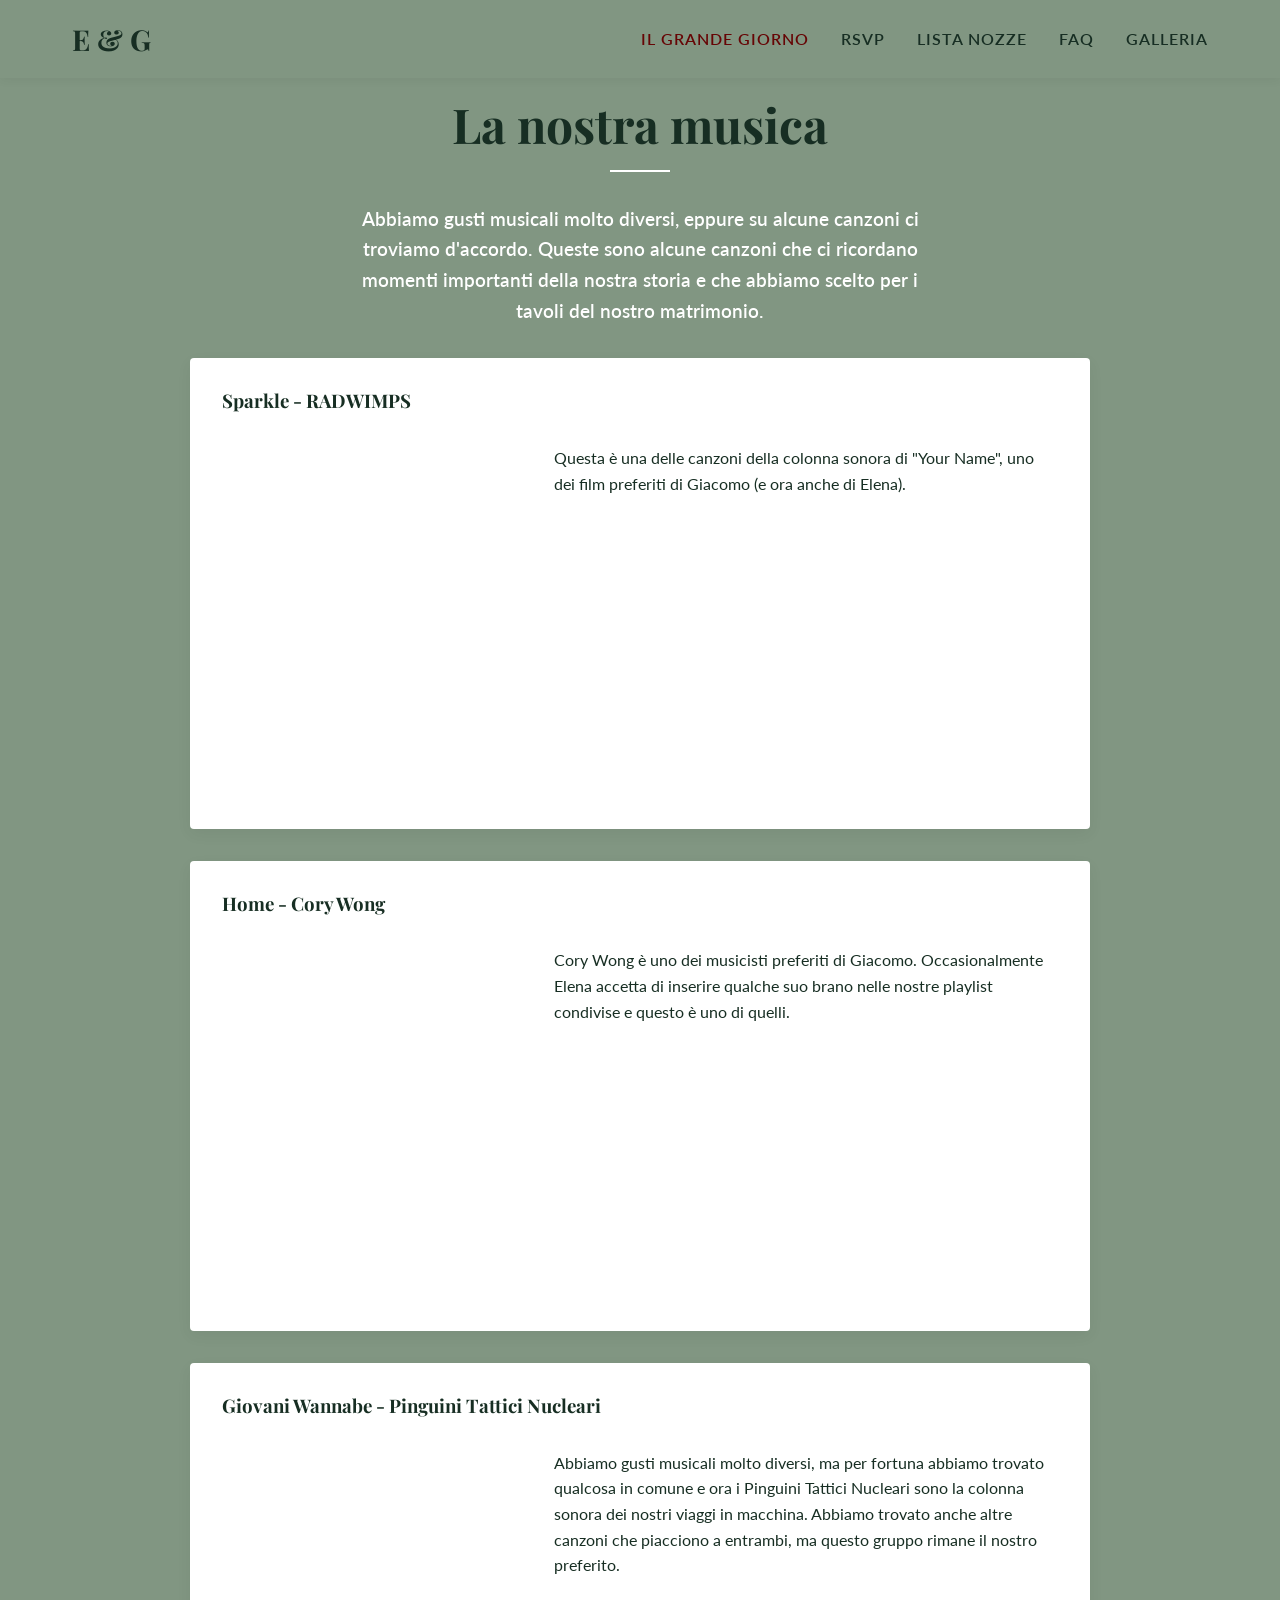
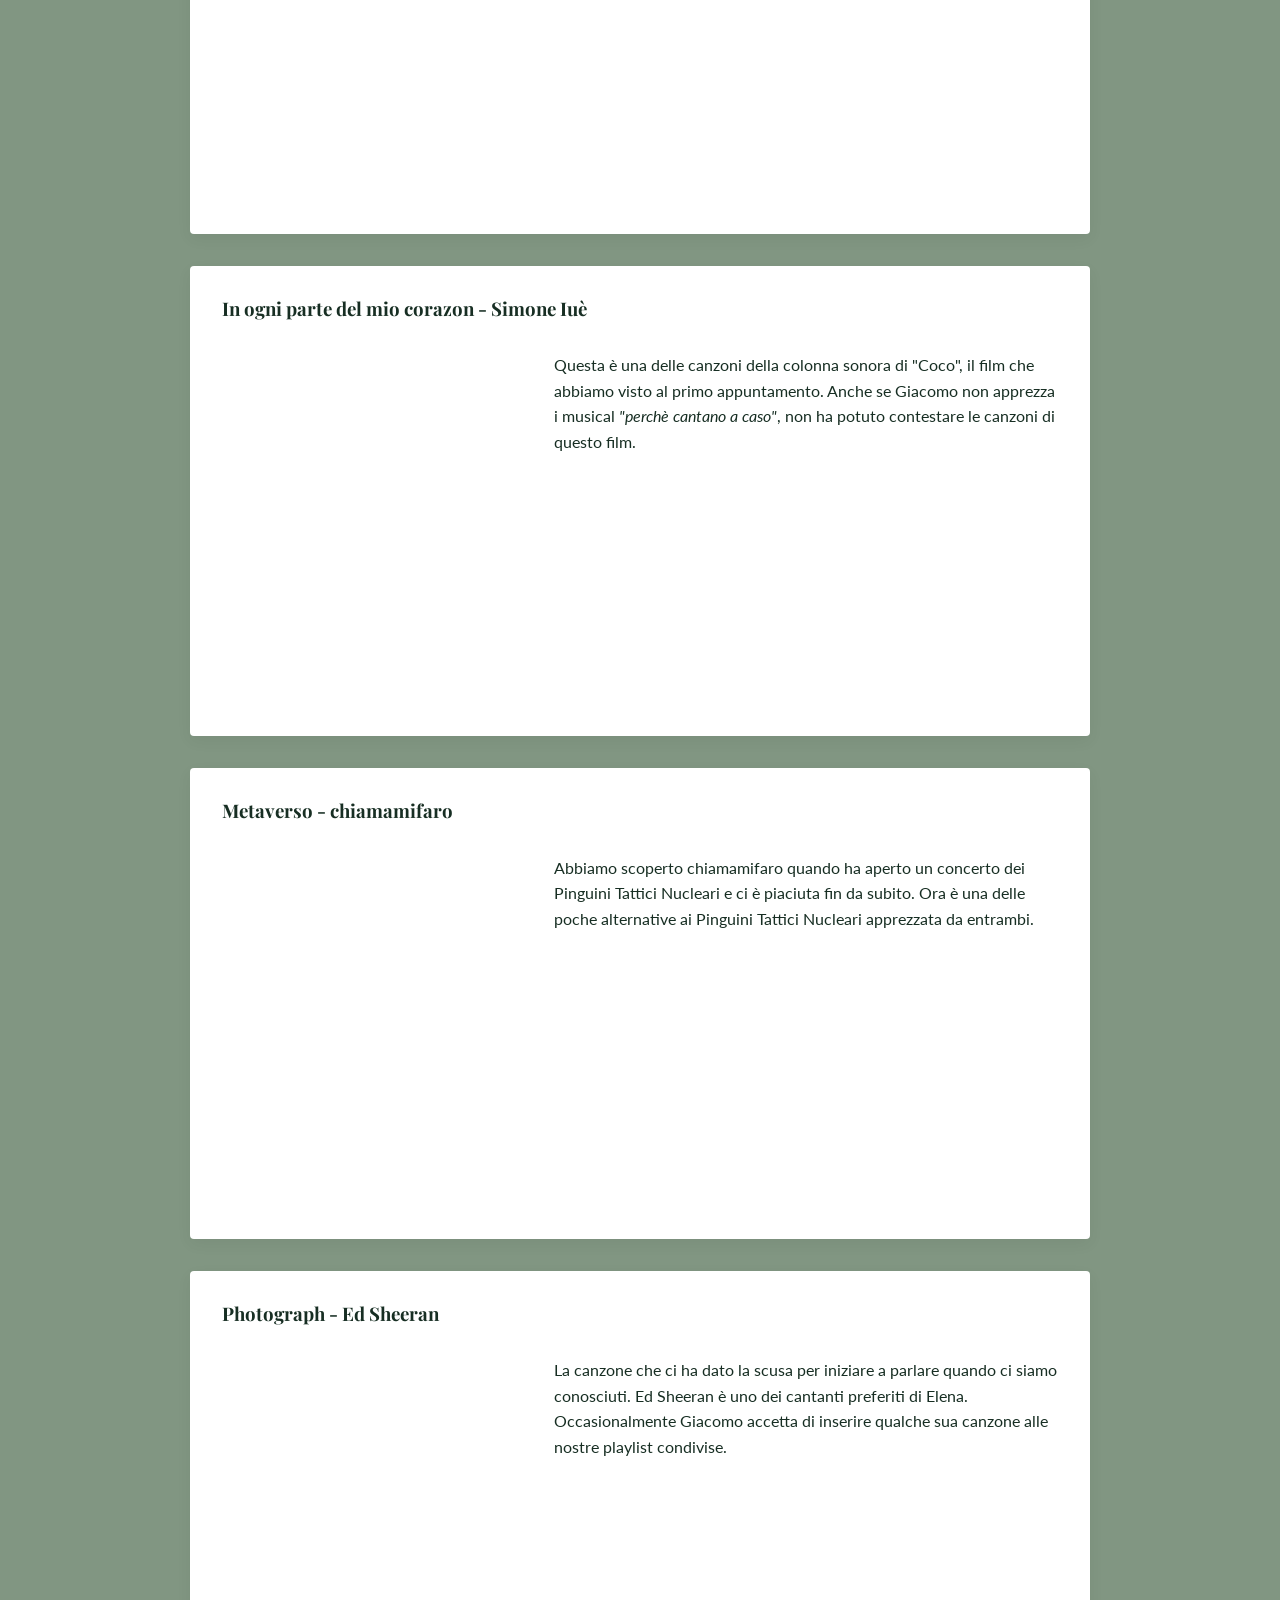
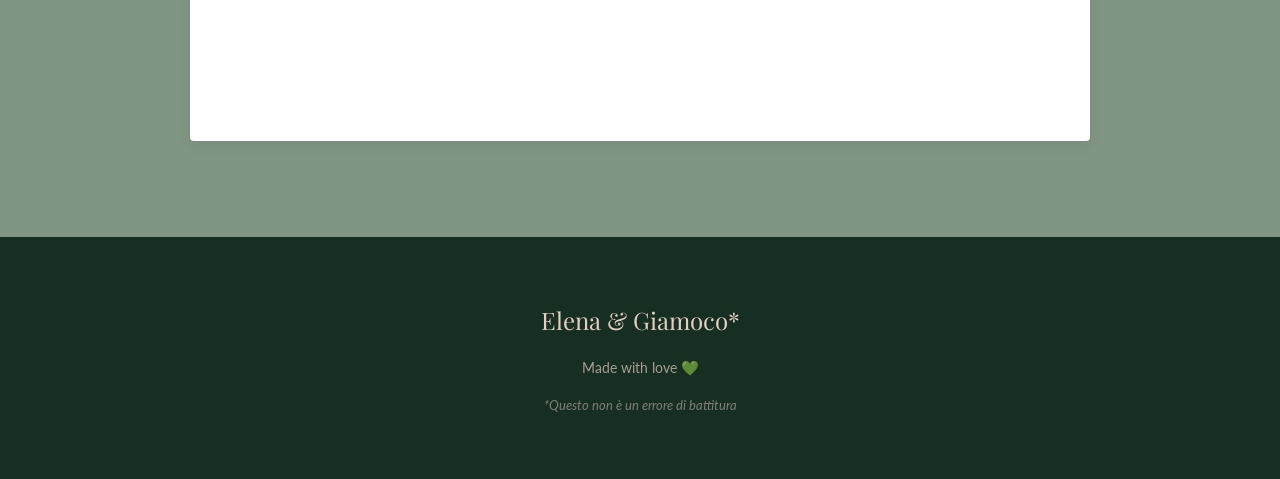
<file: music/index.html>
<!doctype html>
<html lang="it">
    <head>
        <meta name="robots" content="noindex, nofollow" />
        <meta charset="UTF-8" />
        <meta name="viewport" content="width=device-width, initial-scale=1.0" />
        <meta
            name="theme-color"
            content="#819682"
            media="(prefers-color-scheme: light)"
        />
        <meta
            name="theme-color"
            content="#819682"
            media="(prefers-color-scheme: dark)"
        />
        <title>Musica | Elena & Giacomo</title>
        <meta
            name="description"
            content="Le canzoni che abbiamo scelto per i tavoli del matrimonio di Elena e Giacomo."
        />

        <!-- Fonts -->
        <link rel="preconnect" href="https://fonts.googleapis.com" />
        <link rel="preconnect" href="https://fonts.gstatic.com" crossorigin />
        <link
            href="https://fonts.googleapis.com/css2?family=Playfair+Display:ital,wght@0,400;0,600;0,700;1,400&family=Lato:wght@300;400;700&display=swap"
            rel="stylesheet"
        />
        <link
            href="https://fonts.googleapis.com/icon?family=Material+Icons"
            rel="stylesheet"
        />

        <link rel="stylesheet" href="/style.css" />
        <link rel="icon" type="image/x-icon" href="/assets/favicon.ico" />
        <link
            rel="icon"
            type="image/png"
            sizes="32x32"
            href="/assets/favicon-32x32.png"
        />
        <link
            rel="icon"
            type="image/png"
            sizes="16x16"
            href="/assets/favicon-16x16.png"
        />
        <link
            rel="apple-touch-icon"
            sizes="180x180"
            href="/assets/apple-touch-icon.png"
        />
        <link rel="manifest" href="/site.webmanifest" />
        <meta name="mobile-web-app-capable" content="yes" />
        <meta name="apple-mobile-web-app-status-bar-style" content="default" />
        <meta name="apple-mobile-web-app-title" content="Elena & Giacomo" />
    </head>

    <body>
        <!-- Navigation -->
        <nav class="navbar">
            <div class="container nav-container">
                <a href="/" class="logo">E & G</a>
                <button class="mobile-menu-btn" aria-label="Toggle menu">
                    <span></span>
                    <span></span>
                    <span></span>
                </button>
                <ul class="nav-links">
                    <li>
                        <a href="/#timeline" style="color: #660505"
                            >Il grande giorno</a
                        >
                    </li>
                    <li><a href="/#rsvp">RSVP</a></li>
                    <li><a href="/#registry">Lista Nozze</a></li>
                    <li><a href="/#faq">FAQ</a></li>
                    <li><a href="/#gallery">Galleria</a></li>
                </ul>
            </div>
        </nav>

        <!-- Music Section -->
        <section class="section music-section">
            <div class="container">
                <!-- TODO: decidere il titolo definitivo della pagina -->
                <h2 class="section-title" style="margin-bottom: 5rem;">La nostra musica</h2>
                <p class="section-subtitle" style="margin-bottom: 2rem;">
                    Abbiamo gusti musicali molto diversi, eppure su alcune canzoni ci troviamo d'accordo. Queste sono 
                    alcune canzoni che ci ricordano momenti importanti della nostra storia e che abbiamo 
                    scelto per i tavoli del nostro matrimonio.
                </p>

                <div class="music-grid">
                    <!--
                        Per aggiungere una canzone, duplica un blocco <article class="song-card"> qui sotto e compila:
                        1. .song-table  -> nome del tavolo + titolo/artista della canzone
                        2. iframe src    -> apri il brano su Spotify > Condividi > "Copia link" e usa l'ID del brano:
                                             https://open.spotify.com/embed/track/<TRACK_ID>?utm_source=generator
                        3. .song-desc    -> il motivo per cui avete scelto questa canzone (ora è testo segnaposto)
                    -->

                    <!-- TODO placeholder: sostituire brano e descrizione -->
                    <article class="song-card">
                        <h3 class="song-table">
                            Sparkle - RADWIMPS
                        </h3>
                        <div class="song-embed">
                            <iframe
                                src="https://open.spotify.com/embed/track/3A4FRzgve9BjfKbvVXRIFO?utm_source=generator&si=b3f2a822b4794165"
                                width="100%"
                                height="352"
                                loading="lazy"
                                frameborder="0"
                                allow="autoplay; clipboard-write; encrypted-media; fullscreen; picture-in-picture"
                                referrerpolicy="no-referrer-when-downgrade"
                                title="Player Spotify - Sparkle - RADWIMPS"
                            ></iframe>
                        </div>
                        <p class="song-desc">
                            Questa è una delle canzoni della colonna sonora di "Your Name", uno dei film preferiti di Giacomo (e ora anche di Elena).
                        </p>
                    </article>

                    <!-- TODO placeholder: sostituire brano e descrizione -->
                    <article class="song-card">
                        <h3 class="song-table">
                            Home - Cory Wong
                        </h3>
                        <div class="song-embed">
                            <iframe
                                src="https://open.spotify.com/embed/track/0Ue3PIkONVwgY0xd5PvXn1?utm_source=generator&si=8323874efb064ce8"
                                width="100%"
                                height="352"
                                loading="lazy"
                                frameborder="0"
                                allow="autoplay; clipboard-write; encrypted-media; fullscreen; picture-in-picture"
                                referrerpolicy="no-referrer-when-downgrade"
                                title="Player Spotify - Home - Cory Wong"
                            ></iframe>
                        </div>
                        <p class="song-desc">
                            Cory Wong è uno dei musicisti preferiti di Giacomo. Occasionalmente Elena accetta di inserire qualche suo brano nelle nostre playlist condivise e questo è uno di quelli.
                        </p>
                    </article>

                    <!-- TODO placeholder: sostituire brano e descrizione -->
                    <article class="song-card">
                        <h3 class="song-table">
                            Giovani Wannabe - Pinguini Tattici Nucleari
                        </h3>
                        <div class="song-embed">
                            <iframe
                                src="https://open.spotify.com/embed/track/4ICCU06b8FkQIrMv0XTzlv?utm_source=generator&si=160aa92cf4374381"
                                width="100%"
                                height="352"
                                loading="lazy"
                                frameborder="0"
                                allow="autoplay; clipboard-write; encrypted-media; fullscreen; picture-in-picture"
                                referrerpolicy="no-referrer-when-downgrade"
                                title="Player Spotify - Giovani Wannabe - Pinguini Tattici Nucleari"
                            ></iframe>
                        </div>
                        <p class="song-desc">
                            Abbiamo gusti musicali molto diversi, ma per fortuna abbiamo trovato qualcosa in comune e ora i Pinguini Tattici Nucleari sono la colonna sonora dei nostri viaggi in macchina.
                            Abbiamo trovato anche altre canzoni che piacciono a entrambi, ma questo gruppo rimane il nostro preferito.
                        </p>
                    </article>

                    <!-- TODO placeholder: sostituire brano e descrizione -->
                    <article class="song-card">
                        <h3 class="song-table">
                            In ogni parte del mio corazon - Simone Iuè
                        </h3>
                        <div class="song-embed">
                            <iframe
                                src="https://open.spotify.com/embed/track/0B7BrPZ1cqVQPOSNziiKdp?utm_source=generator&si=f60a08f63ec84d00"
                                width="100%"
                                height="352"
                                loading="lazy"
                                frameborder="0"
                                allow="autoplay; clipboard-write; encrypted-media; fullscreen; picture-in-picture"
                                referrerpolicy="no-referrer-when-downgrade"
                                title="Player Spotify - In ogni parte del mio corazon - Simone Iuè"
                            ></iframe>
                        </div>
                        <p class="song-desc">
                            Questa è una delle canzoni della colonna sonora di "Coco", il film che abbiamo visto al primo appuntamento. 
                            Anche se Giacomo non apprezza i musical <i>"perchè cantano a caso"</i>, non ha potuto contestare le canzoni di questo film.
                        </p>
                    </article>

                    <!-- TODO placeholder: sostituire brano e descrizione -->
                    <article class="song-card">
                        <h3 class="song-table">
                            Metaverso - chiamamifaro
                        </h3>
                        <div class="song-embed">
                            <iframe
                                src="https://open.spotify.com/embed/track/4dCMB4V9Zyncd8oFAzWRSZ?utm_source=generator&si=2e39e64f71054fb1"
                                width="100%"
                                height="352"
                                loading="lazy"
                                frameborder="0"
                                allow="autoplay; clipboard-write; encrypted-media; fullscreen; picture-in-picture"
                                referrerpolicy="no-referrer-when-downgrade"
                                title="Player Spotify - Metaverso - chiamamifaro"
                            ></iframe>
                        </div>
                        <p class="song-desc">
                            Abbiamo scoperto chiamamifaro quando ha aperto un concerto dei Pinguini Tattici Nucleari e ci è piaciuta fin da subito. 
                            Ora è una delle poche alternative ai Pinguini Tattici Nucleari apprezzata da entrambi.
                        </p>
                    </article>

                    <!-- TODO placeholder: sostituire brano e descrizione -->
                    <article class="song-card">
                        <h3 class="song-table">
                            Photograph - Ed Sheeran
                        </h3>
                        <div class="song-embed">
                            <iframe
                                src="https://open.spotify.com/embed/track/1HNkqx9Ahdgi1Ixy2xkKkL?utm_source=generator&si=dfe3af4995f44654"
                                width="100%"
                                height="352"
                                loading="lazy"
                                frameborder="0"
                                allow="autoplay; clipboard-write; encrypted-media; fullscreen; picture-in-picture"
                                referrerpolicy="no-referrer-when-downgrade"
                                title="Player Spotify - Photograph - Ed Sheeran"
                            ></iframe>
                        </div>
                        <p class="song-desc">
                            La canzone che ci ha dato la scusa per iniziare a parlare quando ci siamo conosciuti. Ed Sheeran è uno dei cantanti preferiti di Elena.
                            Occasionalmente Giacomo accetta di inserire qualche sua canzone alle nostre playlist condivise.
                        </p>
                    </article>
                </div>
            </div>
        </section>

        <!-- Footer -->
        <footer class="footer">
            <div class="container">
                <p class="footer-text">Elena & Giamoco*</p>
                <p class="footer-credit">Made with love 💚</p>
                <p class="footer-asterisk">*Questo non è un errore di battitura</p>
            </div>
        </footer>

        <!-- Minimal navbar interactivity (mobile menu toggle) -->
        <script>
            const mobileMenuBtn = document.querySelector(".mobile-menu-btn");
            const navLinks = document.querySelector(".nav-links");

            mobileMenuBtn.addEventListener("click", () => {
                navLinks.classList.toggle("active");
                mobileMenuBtn.classList.toggle("active");
            });

            // Close mobile menu when a link is clicked
            document.querySelectorAll(".nav-links a").forEach((link) => {
                link.addEventListener("click", () => {
                    navLinks.classList.remove("active");
                    mobileMenuBtn.classList.remove("active");
                });
            });

            // Close mobile menu when clicking outside the navbar
            document.addEventListener("click", (e) => {
                if (!e.isTrusted) return;

                const isClickInsideNavbar = e.target.closest(".navbar");
                if (
                    !isClickInsideNavbar &&
                    navLinks.classList.contains("active")
                ) {
                    navLinks.classList.remove("active");
                    mobileMenuBtn.classList.remove("active");
                }
            });
        </script>
    </body>
</html>
</file>
<file: style.css>
:root {
    /* Color Palette */
    --color-primary: #172e23;
    --color-primary-rgb: 23, 46, 35;
    --color-secondary: #e4cdc3;
    --color-bg: #819682;
    --color-bg-rgb: 129, 150, 130;
    --color-white: #ffffff;
    --color-text: #172e23;
    --color-surface: #f9f9f9;
    --color-success: #4caf50;
    --color-error: #d32f2f;

    /* Typography */
    --font-heading: "Playfair Display", serif;
    --font-body: "Lato", sans-serif;

    /* Spacing */
    --spacing-sm: 1rem;
    --spacing-md: 2rem;
    --spacing-lg: 4rem;
    --spacing-xl: 6rem;
}

* {
    margin: 0;
    padding: 0;
    box-sizing: border-box;
}

html {
    scroll-behavior: smooth;
}

body {
    font-family: var(--font-body);
    background-color: var(--color-bg);
    color: var(--color-text);
    line-height: 1.6;
}

h1,
h2,
h3,
h4,
h5,
h6 {
    font-family: var(--font-heading);
    font-weight: 700;
    line-height: 1.2;
}

a {
    text-decoration: none;
    color: inherit;
    transition: opacity 0.3s ease;
}

.link-underline {
    text-decoration: underline;
}

a:hover {
    opacity: 0.8;
}

ul {
    list-style: none;
}

img {
    max-width: 100%;
    display: block;
}

.container {
    max-width: 1200px;
    margin: 0 auto;
    padding: 0 var(--spacing-md);
}

.section {
    padding: var(--spacing-xl) 0;
}

.welcome-section {
    padding-bottom: 0;
}

.timeline-section {
    padding-top: var(--spacing-lg);
    padding-bottom: var(--spacing-lg);
    scroll-margin-top: 4.5rem;
}

.section-title {
    font-size: 3rem;
    text-align: center;
    margin-bottom: var(--spacing-lg);
    color: var(--color-primary);
    position: relative;
}

.section-title::after {
    content: "";
    display: block;
    width: 60px;
    height: 2px;
    background-color: var(--color-white);
    margin: var(--spacing-sm) auto 0;
}

.section-subtitle {
    text-align: center;
    font-size: 1.2rem;
    max-width: 600px;
    margin: -3rem auto 0;
    /* Pull up closer to title */
    color: var(--color-white);
    font-weight: 600;
}

/* Buttons */
.btn {
    display: inline-block;
    padding: 1rem 2.5rem;
    border: none;
    cursor: pointer;
    font-family: var(--font-heading);
    font-size: 1.1rem;
    letter-spacing: 1px;
    transition:
        background-color 0.3s ease,
        color 0.3s ease;
    text-transform: uppercase;
}

.btn-primary {
    background-color: var(--color-primary);
    color: var(--color-secondary);
}

.btn-primary:hover {
    background-color: var(--color-white);
    color: var(--color-primary);
}

.btn-secondary {
    background-color: var(--color-white);
    color: var(--color-primary);
}

.btn-secondary:hover {
    background-color: var(--color-primary);
    color: var(--color-white);
}

/* Navbar */
.navbar {
    position: fixed;
    top: 0;
    left: 0;
    width: 100%;
    background-color: rgba(var(--color-bg-rgb), 0.95);
    /* Light Green with opacity */
    padding: 1rem 0;
    z-index: 1000;
    box-shadow: 0 2px 10px rgba(0, 0, 0, 0.05);
    backdrop-filter: blur(5px);
}

.nav-container {
    display: flex;
    justify-content: space-between;
    align-items: center;
}

.logo {
    font-family: var(--font-heading);
    font-size: 1.8rem;
    font-weight: 700;
    color: var(--color-primary);
}

.nav-links {
    display: flex;
    gap: var(--spacing-md);
}

.nav-links a {
    font-size: 1rem;
    text-transform: uppercase;
    letter-spacing: 1px;
    color: var(--color-primary);
    font-weight: 600;
}

.mobile-menu-btn {
    display: none;
    background: none;
    border: none;
    cursor: pointer;
    flex-direction: column;
    gap: 5px;
}

.mobile-menu-btn span {
    display: block;
    width: 25px;
    height: 2px;
    background-color: var(--color-primary);
    transition:
        transform 0.3s ease-in-out,
        opacity 0.3s ease-in-out;
    transform-origin: center;
}

.mobile-menu-btn.active span:nth-child(1) {
    transform: translateY(7px) rotate(45deg);
}

.mobile-menu-btn.active span:nth-child(2) {
    opacity: 0;
}

.mobile-menu-btn.active span:nth-child(3) {
    transform: translateY(-7px) rotate(-45deg);
}

/* Hero Section */
.hero {
    height: 100vh;
    background-image: url("assets/hero.jpeg");
    background-size: cover;
    background-position: center calc(50% + 30px);
    background-repeat: no-repeat;
    background-color: var(--color-primary);
    position: relative;
    display: flex;
    align-items: center;
    justify-content: center;
    text-align: center;
    color: var(--color-white);
}

.hero-overlay {
    position: absolute;
    top: 0;
    left: 0;
    width: 100%;
    height: 100%;
    background: rgba(var(--color-primary-rgb), 0.5);
    /* Dark Green overlay - increased opacity for more cloudiness */
    backdrop-filter: blur(3px);
    /* Add blur for cloud effect */
}

.hero-content {
    position: relative;
    z-index: 1;
    padding: 0 var(--spacing-md);
}

.eyebrow {
    font-size: 1.2rem;
    text-transform: uppercase;
    letter-spacing: 3px;
    margin-bottom: var(--spacing-sm);
    color: var(--color-secondary);
}

.hero h1 {
    font-size: 5rem;
    margin-bottom: var(--spacing-sm);
    color: var(--color-secondary);
}

.hero .date {
    font-size: 1.5rem;
    margin-bottom: var(--spacing-md);
    font-family: var(--font-heading);
    font-style: italic;
    color: var(--color-white);
}

/* Timeline */
.timeline-section {
    background-color: var(--color-bg);
}

.timeline {
    max-width: 800px;
    margin: 0 auto;
    position: relative;
}

.timeline::before {
    content: "";
    position: absolute;
    left: 50%;
    transform: translateX(-50%);
    width: 2px;
    height: 100%;
    background-color: var(--color-white);
}

.timeline-item {
    display: flex;
    justify-content: space-between;
    align-items: center;
    margin-bottom: var(--spacing-lg);
    position: relative;
}

.timeline-item:nth-child(odd) {
    flex-direction: row-reverse;
}

.timeline-item .time {
    width: 45%;
    text-align: right;
    font-family: var(--font-heading);
    font-size: 1.5rem;
    color: var(--color-primary);
    font-weight: 700;
}

.timeline-item:nth-child(odd) .time {
    text-align: left;
}

.timeline-item .content {
    width: 45%;
    background-color: var(--color-white);
    padding: var(--spacing-md);
    border-radius: 4px;
    box-shadow: 0 5px 15px rgba(0, 0, 0, 0.05);
}

.timeline-item .content h3 {
    margin-bottom: 1rem;
}

.timeline-item::after {
    content: "";
    position: absolute;
    left: 50%;
    top: 50%;
    transform: translate(-50%, -50%);
    width: 16px;
    height: 16px;
    background-color: var(--color-primary);
    border-radius: 50%;
    border: 3px solid var(--color-white);
    z-index: 2;
}

/* RSVP */
.rsvp-section {
    background-color: var(--color-bg);
    padding: var(--spacing-lg) 0;
    scroll-margin-top: 4.5rem;
}

.rsvp-form {
    max-width: 600px;
    margin: 0 auto;
    background-color: var(--color-white);
    padding: var(--spacing-lg);
    border-radius: 8px;
    box-shadow: 0 10px 30px rgba(0, 0, 0, 0.1);
}

.form-group {
    margin-bottom: var(--spacing-md);
}

.form-group label {
    display: block;
    margin-bottom: 0.5rem;
    font-weight: 700;
    color: var(--color-primary);
}

.form-group input[type="text"],
.form-group select,
.form-group textarea {
    width: 100%;
    padding: 0.8rem;
    border: 1px solid var(--color-bg);
    border-radius: 4px;
    font-family: var(--font-body);
    font-size: 1rem;
    background-color: var(--color-surface);
}

.form-group input:focus,
.form-group select:focus,
.form-group textarea:focus {
    outline: none;
    border-color: var(--color-primary);
    background-color: var(--color-white);
}

.checkbox-group {
    display: flex;
    align-items: center;
    gap: 10px;
}

.checkbox-group label {
    margin-bottom: 0;
    font-weight: 400;
}

/* Registry */
.registry-section {
    background-color: var(--color-primary);
    color: var(--color-secondary);
    text-align: center;
    padding: var(--spacing-lg) 0;
    scroll-margin-top: 4.5rem;
}

.registry-section .section-title {
    color: var(--color-secondary);
}

.registry-section .section-title::after {
    background-color: var(--color-secondary);
}

.registry-section .section-subtitle {
    margin-bottom: 2rem;
}

.btn-registry {
    background-color: var(--color-secondary);
    color: var(--color-primary);
}

.btn-registry:hover {
    background-color: var(--color-white);
    color: var(--color-primary);
}

.credentials-container {
    max-width: 400px;
    margin: 0 auto 2rem;
    display: flex;
    flex-direction: column;
    gap: 1.5rem;
}

.credential-item {
    display: flex;
    flex-direction: column;
    align-items: center;
    gap: 0.5rem;
}

.credential-item .label {
    font-size: 0.9rem;
    text-transform: uppercase;
    letter-spacing: 1px;
    opacity: 0.8;
}

.copy-wrapper {
    display: flex;
    align-items: center;
    background-color: rgba(255, 255, 255, 0.1);
    border: 1px solid rgba(255, 255, 255, 0.2);
    border-radius: 8px;
    padding: 0.5rem 1rem;
    width: 100%;
    justify-content: space-between;
    transition: background-color 0.3s ease;
}

.copy-wrapper:hover {
    background-color: rgba(255, 255, 255, 0.15);
}

.credential-item .value {
    font-family: monospace;
    font-size: 1.3rem;
    letter-spacing: 1px;
    color: var(--color-white);
}

.copy-btn {
    background: none;
    border: none;
    color: var(--color-secondary);
    cursor: pointer;
    display: flex;
    align-items: center;
    padding: 5px;
    border-radius: 4px;
    transition:
        background-color 0.2s ease,
        color 0.2s ease;
}

.copy-btn:hover {
    background-color: rgba(255, 255, 255, 0.1);
    color: var(--color-white);
}

.copy-btn.copied {
    color: var(--color-success);
}

@media (max-width: 768px) {
    .credentials-container {
        max-width: 100%;
        padding: 0 1rem;
    }

    .credential-item .value {
        font-size: 1.1rem;
    }
}

/* FAQ */
.faq-section {
    background-color: var(--color-bg);
    padding: var(--spacing-lg) 0;
    scroll-margin-top: 4.5rem;
}

.accordion {
    max-width: 800px;
    margin: 0 auto;
}

.accordion-item {
    border-bottom: 1px solid var(--color-white);
}

.accordion-header {
    width: 100%;
    padding: 1.5rem 0;
    background: none;
    border: none;
    text-align: left;
    font-family: var(--font-heading);
    font-size: 1.2rem;
    color: var(--color-primary);
    cursor: pointer;
    display: flex;
    justify-content: space-between;
    align-items: center;
}

.accordion-header::after {
    content: "+";
    font-size: 1.5rem;
    color: var(--color-primary);
}

.accordion-header.active::after {
    content: "-";
}

.accordion-content {
    max-height: 0;
    overflow: hidden;
    transition: max-height 0.3s ease;
}

.accordion-content p {
    padding-bottom: 1.5rem;
    color: var(--color-text);
}

.map-container {
    position: relative;
    width: 100%;
    max-width: 640px;
    padding-bottom: 75%;
    margin-bottom: 1.5rem;
}

.map-container iframe {
    position: absolute;
    top: 0;
    left: 0;
    width: 100%;
    height: 100%;
    border: 0;
    border-radius: 8px;
}

/* Gallery */
.gallery-section {
    background-color: var(--color-bg);
    scroll-margin-top: 4.5rem;
}

#gallery-splide {
    max-width: 1000px;
    margin: 0 auto;
}

.splide__slide img {
    height: 100%;
    width: auto;
    object-fit: cover;
    border-radius: 8px;
    box-shadow: 0 5px 15px rgba(0, 0, 0, 0.1);
}

/* Section Divider */
.floral-divider {
    height: 20rem;
    width: 100%;
    max-width: 500px;
    margin: -3rem auto;
    /*se metti -4 non si vede bene il divider prima di gallery*/
    background-image: url("assets/divider.png");
    background-repeat: no-repeat;
    background-position: center;
    background-size: contain;
}

.timeline-rsvp-divider {
    margin: -3rem auto;
    /*se metti -4 non si vede bene il divider prima di gallery*/
}

/* Footer */
.footer {
    background-color: var(--color-primary);
    color: var(--color-secondary);
    padding: var(--spacing-lg) 0;
    text-align: center;
}

.footer-text {
    font-family: var(--font-heading);
    font-size: 1.5rem;
    margin-bottom: var(--spacing-sm);
}

.footer-credit {
    font-size: 0.9rem;
    opacity: 0.7;
}

.footer-asterisk {
    font-size: 0.8rem;
    opacity: 0.5;
    margin-top: var(--spacing-sm);
    font-style: italic;
}

/* Responsive */
@media (max-width: 768px) {
    .section-title {
        font-size: 2.5rem;
    }

    .hero h1 {
        font-size: 3rem;
    }

    .hero {
        background-size: auto 100%;
    }

    .nav-links {
        display: none;
        position: absolute;
        top: 100%;
        left: 0;
        width: 100%;
        background-color: var(--color-bg);
        flex-direction: column;
        padding: var(--spacing-md);
        text-align: center;
        box-shadow: 0 5px 10px rgba(0, 0, 0, 0.1);
    }

    .nav-links.active {
        display: flex;
    }

    .mobile-menu-btn {
        display: flex;
    }

    .timeline::before {
        left: 20px;
    }

    .timeline-item {
        flex-direction: column;
        align-items: flex-start;
        padding-left: 50px;
    }

    .timeline-item:nth-child(odd) {
        flex-direction: column;
        align-items: flex-start;
    }

    .timeline-item .time {
        width: 100%;
        text-align: left;
        margin-bottom: var(--spacing-sm);
    }

    .timeline-item .content {
        width: 100%;
    }

    .timeline-item::after {
        left: 20px;
    }
}

/* Timeline Venue Links */
.venue-link {
    display: inline-block;
    margin-bottom: 1rem;
    color: var(--color-primary);
    text-decoration: none;
    border-bottom: none;
    padding-bottom: 0;
    transition: opacity 0.3s ease;
}

.venue-link:hover {
    opacity: 0.8;
    color: var(--color-primary);
}

.venue-name {
    display: block;
    font-weight: 700;
    font-size: 1.1rem;
    margin-bottom: 0.2rem;
}

.venue-address {
    display: flex;
    align-items: center;
    font-style: italic;
    font-size: 0.9rem;
    opacity: 0.8;
    position: relative;
}

/* Countdown Timer */
.countdown-container {
    display: flex;
    justify-content: center;
    margin-bottom: var(--spacing-lg);
}

.countdown {
    display: flex;
    gap: 2rem;
    justify-content: center;
    flex-wrap: wrap;
}

.countdown-item {
    text-align: center;
}

.countdown-value {
    font-size: 3rem;
    font-weight: 700;
    font-family: var(--font-heading);
    color: var(--color-secondary);
    line-height: 1;
    margin-bottom: 0.5rem;
}

.countdown-label {
    font-size: 1rem;
    text-transform: uppercase;
    letter-spacing: 2px;
    color: var(--color-secondary);
    font-weight: 600;
}

.venue-address::before {
    content: "\e55f";
    /* Material Icon: place */
    font-family: "Material Icons";
    margin-right: 5px;
    font-style: normal;
    font-size: 1.1rem;
    line-height: 1;
}

.event-description {
    margin-top: 0.5rem;
}

/* ============================================
   RSVP Modal Styles
   ============================================ */

/* Modal Overlay */
.modal {
    display: none;
    position: fixed;
    top: 0;
    left: 0;
    width: 100%;
    height: 100%;
    background-color: rgba(var(--color-primary-rgb), 0.85);
    backdrop-filter: blur(5px);
    z-index: 2000;
    overflow-y: auto;
    animation: fadeIn 0.3s ease;
}

.modal.active {
    display: flex;
    align-items: center;
    justify-content: center;
    padding: 2rem;
}

@keyframes fadeIn {
    from {
        opacity: 0;
    }

    to {
        opacity: 1;
    }
}

/* Modal Content */
.modal-content {
    background-color: var(--color-white);
    border-radius: 8px;
    max-width: 600px;
    width: 100%;
    max-height: 90vh;
    overflow-y: auto;
    padding: var(--spacing-lg);
    position: relative;
    box-shadow: 0 20px 60px rgba(0, 0, 0, 0.3);
    animation: slideUp 0.3s ease;
}

@keyframes slideUp {
    from {
        transform: translateY(50px);
        opacity: 0;
    }

    to {
        transform: translateY(0);
        opacity: 1;
    }
}

/* Modal Close Button */
.modal-close {
    position: absolute;
    top: 1rem;
    right: 1rem;
    background: none;
    border: none;
    font-size: 2rem;
    color: var(--color-primary);
    cursor: pointer;
    width: 40px;
    height: 40px;
    display: flex;
    align-items: center;
    justify-content: center;
    border-radius: 50%;
    transition:
        background-color 0.3s ease,
        color 0.3s ease;
}

.modal-close:hover {
    background-color: var(--color-bg);
    color: var(--color-white);
}

/* Modal Title */
.modal-title {
    font-size: 2rem;
    color: var(--color-primary);
    margin-bottom: var(--spacing-md);
    text-align: center;
    font-family: var(--font-heading);
}

.modal-subtitle {
    font-size: 1.1rem;
    color: var(--color-text);
    margin-bottom: var(--spacing-md);
    text-align: center;
}

/* Modal Section */
.modal-section {
    margin-bottom: var(--spacing-md);
}

/* Search Form */
.search-form {
    display: flex;
    gap: 1rem;
    margin-bottom: 1rem;
}

.modal-input {
    flex: 1;
    padding: 0.8rem 1rem;
    border: 2px solid var(--color-bg);
    border-radius: 4px;
    font-family: var(--font-body);
    font-size: 1rem;
    background-color: var(--color-surface);
    transition:
        border-color 0.3s ease,
        background-color 0.3s ease;
}

.modal-input:focus {
    outline: none;
    border-color: var(--color-primary);
    background-color: var(--color-white);
}

/* Guest Card */
.guest-card {
    background-color: var(--color-surface);
    border: 2px solid var(--color-bg);
    border-radius: 8px;
    padding: 1.5rem;
    margin-bottom: 1rem;
    transition: border-color 0.3s ease;
}

.guest-card:hover {
    border-color: var(--color-primary);
}

.guest-name {
    font-size: 1.2rem;
    font-weight: 700;
    color: var(--color-primary);
    margin-bottom: 1rem;
    font-family: var(--font-heading);
}

.badge-responded {
    display: inline-block;
    font-size: 0.7rem;
    padding: 2px 8px;
    margin-left: 8px;
    border-radius: 12px;
    background-color: rgba(0, 0, 0, 0.08);
    color: #888;
    vertical-align: middle;
    font-style: italic;
}

.guest-question {
    font-weight: 600;
    color: var(--color-primary);
    margin-bottom: 0.5rem;
    font-size: 0.95rem;
}

.attendance-options {
    display: flex;
    gap: 2rem;
    margin-bottom: 1.2rem;
}

.guest-option {
    display: flex;
    align-items: center;
    gap: 0.5rem;
}

.guest-option label {
    font-weight: 600;
    color: var(--color-text);
    cursor: pointer;
    user-select: none;
    display: flex;
    align-items: center;
    gap: 0.5rem;
}

.guest-option input[type="checkbox"] {
    width: 20px;
    height: 20px;
    cursor: pointer;
    accent-color: var(--color-primary);
}

.allergy-details {
    margin-top: 0.5rem;
    margin-left: 1.7rem;
}

.allergy-details input {
    width: 100%;
    padding: 0.6rem;
    border: 1px solid var(--color-bg);
    border-radius: 4px;
    font-family: var(--font-body);
    font-size: 0.9rem;
}

/* Modal Actions */
.modal-actions {
    display: flex;
    gap: 1rem;
    justify-content: space-between;
    margin-top: var(--spacing-md);
    padding-top: var(--spacing-md);
    border-top: 1px solid var(--color-bg);
}

/* Loading State */
.loading-state {
    text-align: center;
    padding: var(--spacing-lg);
}

.spinner {
    border: 4px solid var(--color-bg);
    border-top: 4px solid var(--color-primary);
    border-radius: 50%;
    width: 50px;
    height: 50px;
    animation: spin 1s linear infinite;
    margin: 0 auto 1rem;
}

@keyframes spin {
    0% {
        transform: rotate(0deg);
    }

    100% {
        transform: rotate(360deg);
    }
}

.loading-state p {
    font-size: 1.1rem;
    color: var(--color-text);
}

/* Success Message */
.success-message {
    text-align: center;
    padding: var(--spacing-lg);
}

.success-icon {
    width: 80px;
    height: 80px;
    background-color: var(--color-success);
    color: white;
    border-radius: 50%;
    display: flex;
    align-items: center;
    justify-content: center;
    font-size: 3rem;
    margin: 0 auto 1.5rem;
    animation: scaleIn 0.5s ease;
}

@keyframes scaleIn {
    from {
        transform: scale(0);
    }

    to {
        transform: scale(1);
    }
}

.success-message h3 {
    font-size: 2rem;
    color: var(--color-primary);
    margin-bottom: 1rem;
}

.success-message p {
    font-size: 1.1rem;
    color: var(--color-text);
    margin-bottom: 1.5rem;
}

/* Error Message */
.error-message {
    color: var(--color-error);
    font-size: 0.9rem;
    margin-top: 0.5rem;
    display: none;
}

.error-message.active {
    display: block;
}

.error-message-section {
    text-align: center;
    padding: var(--spacing-lg);
}

.error-message-section h3 {
    font-size: 1.8rem;
    color: var(--color-error);
    margin-bottom: 1rem;
}

.error-message-section p {
    font-size: 1.1rem;
    color: var(--color-text);
    margin-bottom: 1.5rem;
}

/* Responsive Modal */
@media (max-width: 768px) {
    .modal.active {
        padding: 1rem;
    }

    .modal-content {
        padding: var(--spacing-md);
        max-height: 95vh;
    }

    .modal-title {
        font-size: 1.5rem;
        margin-bottom: var(--spacing-sm);
    }

    .modal-subtitle {
        font-size: 1rem;
    }

    .search-form {
        flex-direction: column;
    }

    .modal-actions {
        flex-direction: column;
    }

    .modal-actions .btn {
        width: 100%;
    }

    .guest-card {
        padding: 1rem;
    }

    .music-grid {
        gap: var(--spacing-sm);
    }

    .song-card {
        padding: var(--spacing-sm);
    }
}

/* Music Page */
.music-grid {
    display: grid;
    grid-template-columns: 1fr;
    gap: var(--spacing-md);
    max-width: 900px;
    margin: 0 auto;
}

/* Each card is a flex row that wraps: when there is room the description
   sits to the right of the Spotify player, otherwise it drops below it. */
.song-card {
    display: flex;
    flex-wrap: wrap;
    align-items: flex-start;
    gap: var(--spacing-md);
    background-color: var(--color-white);
    padding: var(--spacing-md);
    border-radius: 4px;
    box-shadow: 0 5px 15px rgba(0, 0, 0, 0.05);
}

.song-table {
    flex-basis: 100%;
    font-family: var(--font-heading);
    color: var(--color-primary);
}

/* Fixed ~300px when there's space (keeps the player portrait); shrinks on
   narrow screens; never grows past 300px. */
.song-embed {
    flex: 0 1 300px;
    max-width: 300px;
    border-radius: 8px;
    overflow: hidden;
}

.song-embed iframe {
    display: block;
    width: 100%;
    border: 0;
}

/* Fills the remaining space next to the player; wraps below it once the
   available width drops under ~320px. */
.song-desc {
    flex: 1 1 320px;
    color: var(--color-text);
}
</file>
